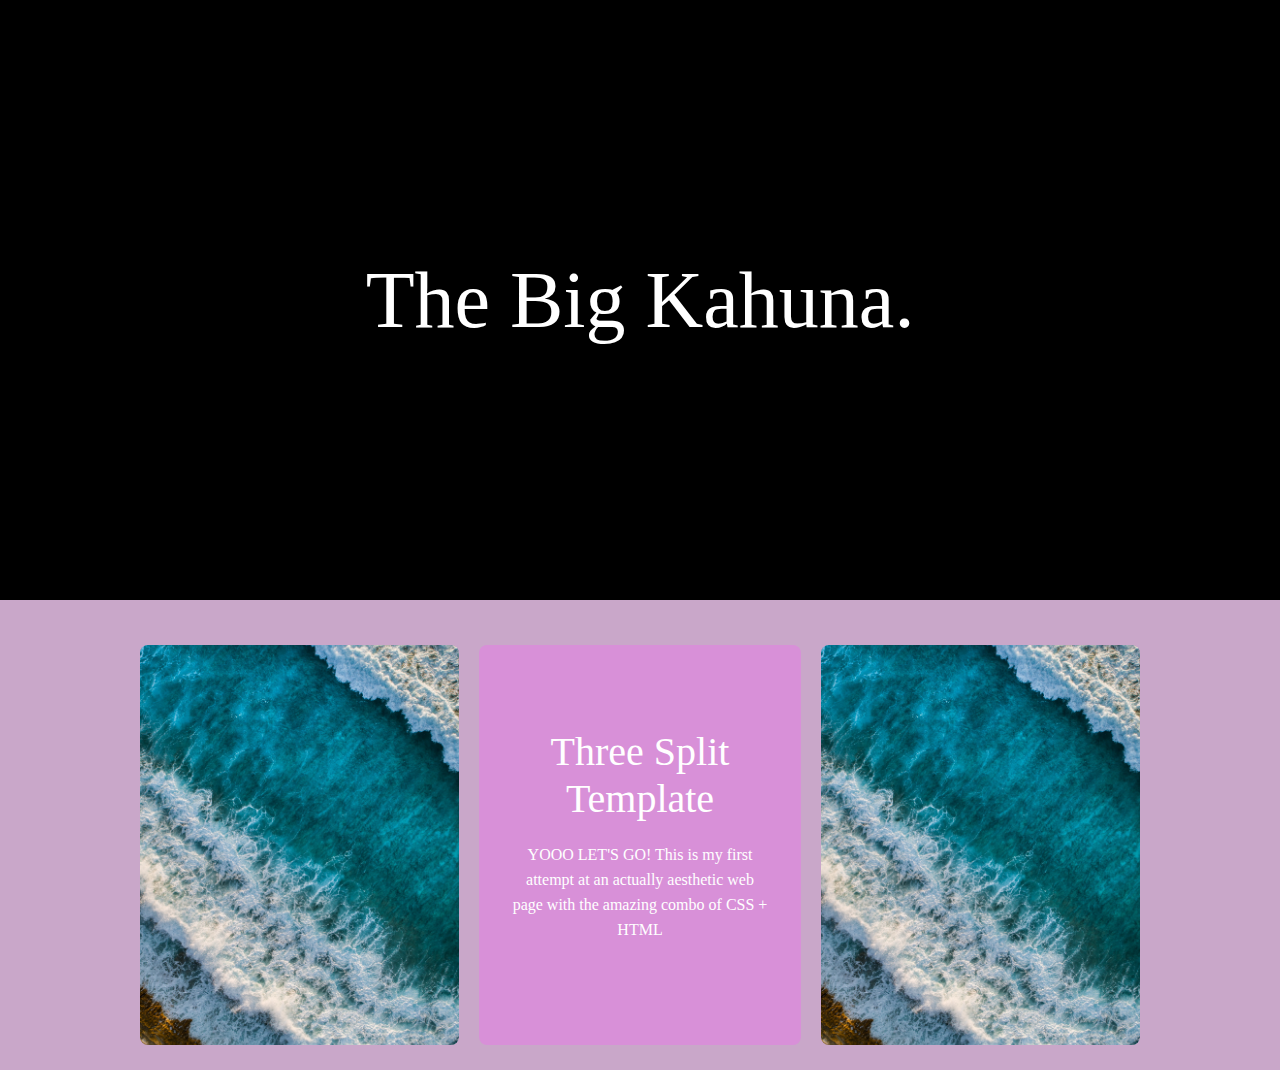
<file: Individual Learning/CSS Aesthetics (123121)/index.html>
<!DOCTYPE html>
<html>
    <head>
        <meta charset="UTF-8">
        <meta name="description" content="CSS Aesthetics Experiment">
        <link rel="stylesheet" href="stylesheet.css" />
        <title>CSS Aesthetics</title>
    </head>
    <body>
        <section> <!-- Bold Title -->
            <div class="boldtitle">
                <div class="content">
                    <h1>The Big Kahuna.</h1>
                </div>
            </div>
        </section>
        <section> <!-- Three Split -->
            <div class="container">
                <div class="left3"></div>
                <div class="middle3">
                    <div class="content">
                        <h1>Three Split Template</h1>
                        <p>YOOO LET'S GO! This is my first attempt at an actually aesthetic web page with the amazing combo of CSS + HTML</p>
                    </div>
                </div>
                <div class="right3"></div>
            </div>
        </section>
    </body>
</html>
</file>
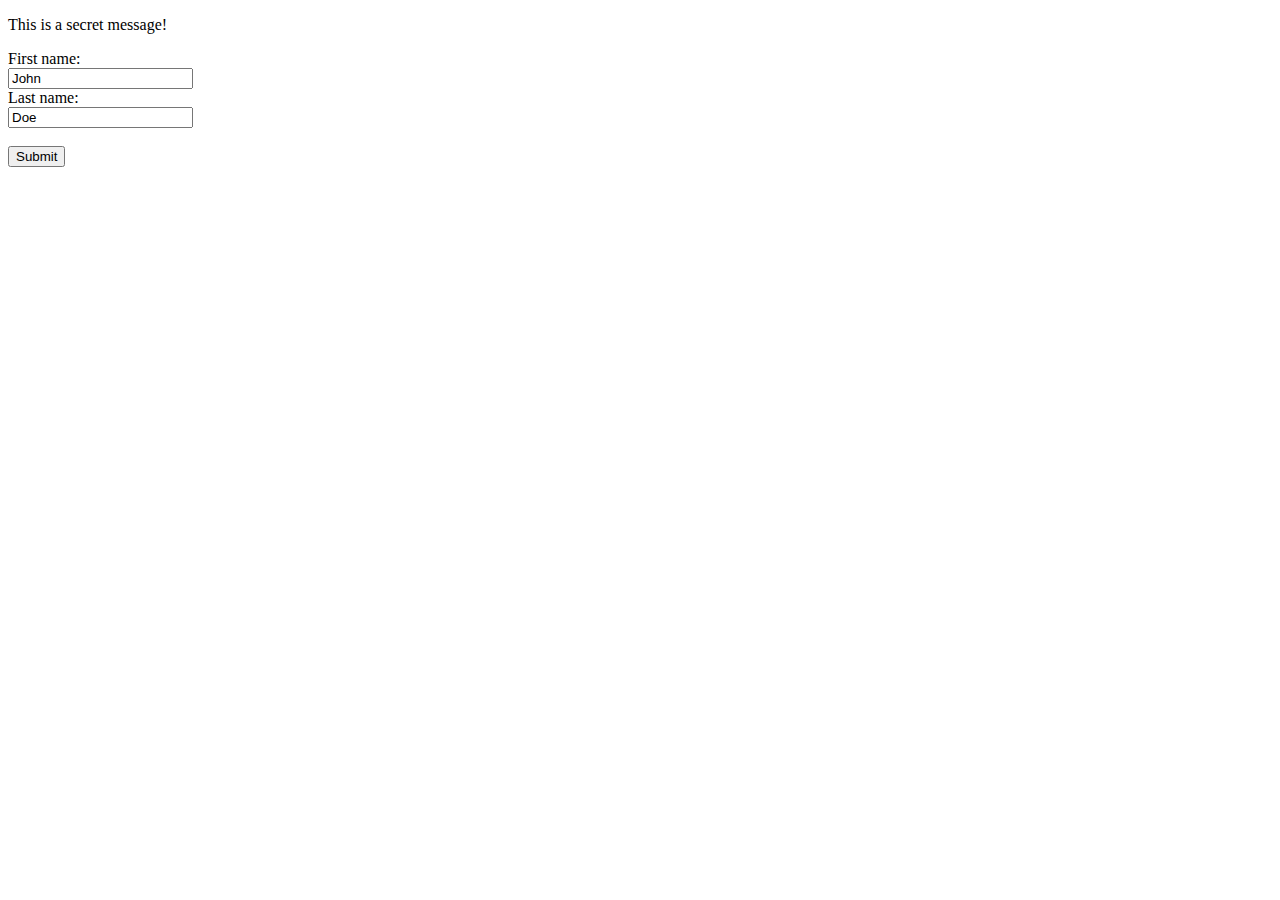
<file: Assignment1/secret.html>
<!DOCTYPE html>
<html lang = en>
    <head>
        <title>Secret</title>
        <meta
            name="description"
            content="This is a secret webpage for awesome secrets"
        />
    </head>
    <body>
        <p>
            This is a secret message!
        </p>
        <form action="/action_page.php">
            <label for="fname">First name:</label><br>
            <input type="text" id="fname" name="fname" value="John"><br>
            <label for="lname">Last name:</label><br>
            <input type="text" id="lname" name="lname" value="Doe"><br><br>
            <input type="submit" value="Submit">
        </form> 
    </body>
</html>
</file>
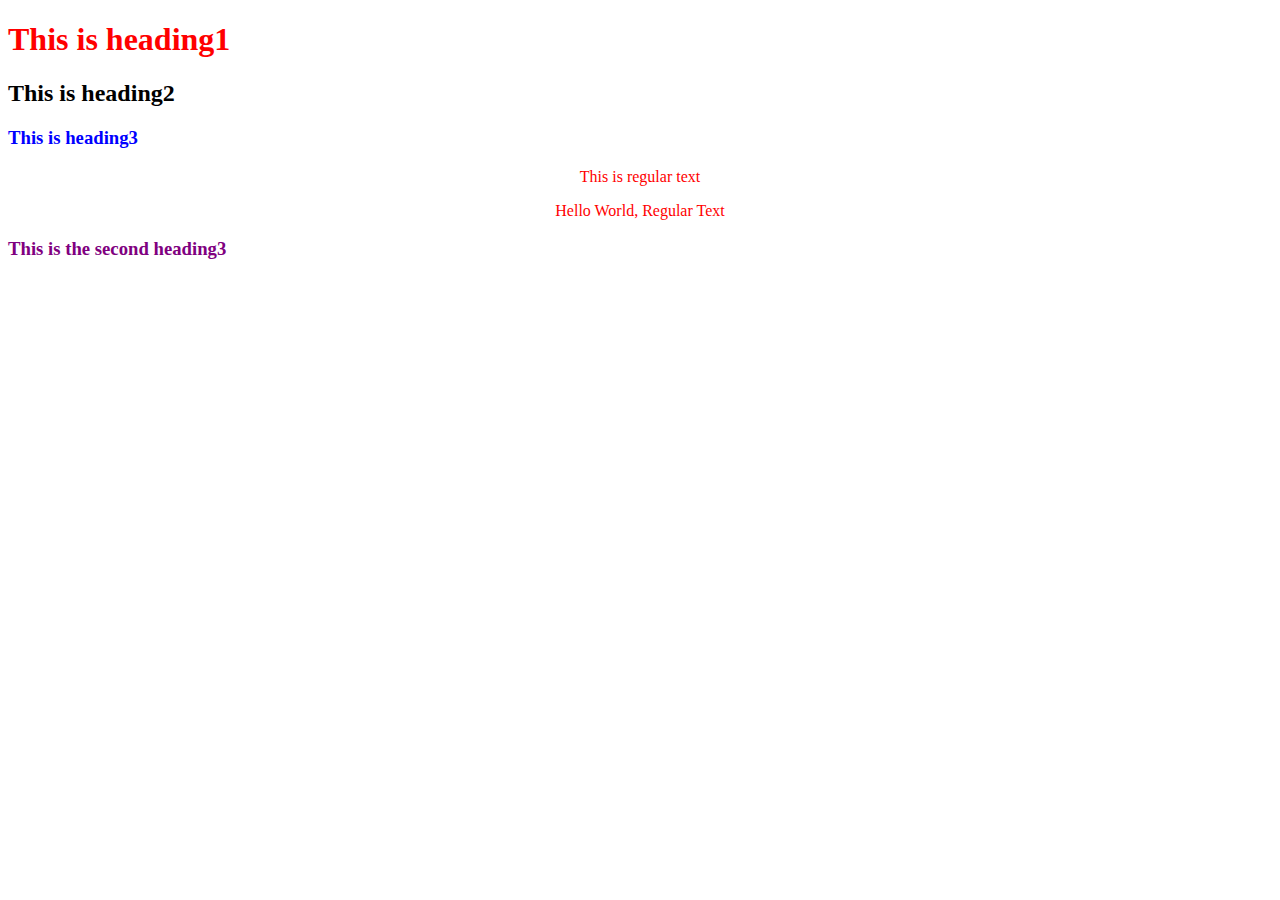
<file: Class/L3-CSS1/example.html>
<!DOCTYPE html>
<html lang="en">
    <head>
        <title>example</title>
        <meta
            name="description"
            content="Main page for fooling around for Lecture 3, CSS1"
        />
        <link rel="stylesheet" href="stylesheet.css"/>
    </head>
    <body>
        <div class="Strip1">
            <h1>This is heading1</h1>
            <h2>This is heading2</h2>
        </div>
        <div class="Strip2">
            <h3>This is heading3</h3>
            <p>This is regular text</p>
        </div>
        <div class="Strip3">
            <p>Hello World, Regular Text</p>
            <h3>This is the second heading3</h3>
        </div>
    </body>
</html>
</file>
<file: Individual Learning/CSS Aesthetics (123121)/stylesheet.css>
@import url('https://fonts.googleapis.com/css2?family=Oswald:wght@300;500&display=swap');
*{
    box-sizing: border-box;
    margin: 0;
    padding: 0px;
}
html{
    font-family: 'Monteserrat';
}
section{
    min-height: 50vh;
    width: 100%;
    display: flex;
    align-items: center;
    justify-content: center;
    background-color: #c9a7c9;
}
.boldtitle{
    width: 100%;
    height: 600px;
    margin-bottom: 20px;
    display: flex;
    align-items: center;
    justify-content: center;
    background-color: black;
    color: white;
}
.boldtitle h1{
    font-size: 80px;
    font-weight: 500;
}
.container{
    width: 90%;
    max-width: 1000px;
    margin: 0 auto;
    display: flex;
    align-items: center;
    justify-content: center;
}
.left3, .right3{
    width: 33%;
    height: 400px;
    background: url(./waves.jpg) no-repeat center /cover;
border-radius: 8px;
}
.middle3{
    width: 33%;
    height: 400px;
    background-color: #d890d8;
    display: flex;
    align-items: center;
    justify-content: center;
    padding: 30px;
    border-radius: 8px;
    color: white;
    margin: 0 20px;
    text-align: center;
    /* margin-left: auto; check back on this */
}
.middle3 h1{
    font-size: 40px;
    font-weight: lighter;
}
.middle3 p{
    margin: 20px 0;
    font-weight: 500;
    line-height: 25px;
}
</file>
<file: Class/L3-CSS1/stylesheet.css>
h1,p{
    color:red;
}
p{
    text-align: center;
}
.Strip2 h3{
    color: blue;
}
.Strip3{
    color: purple;
}
</file>
